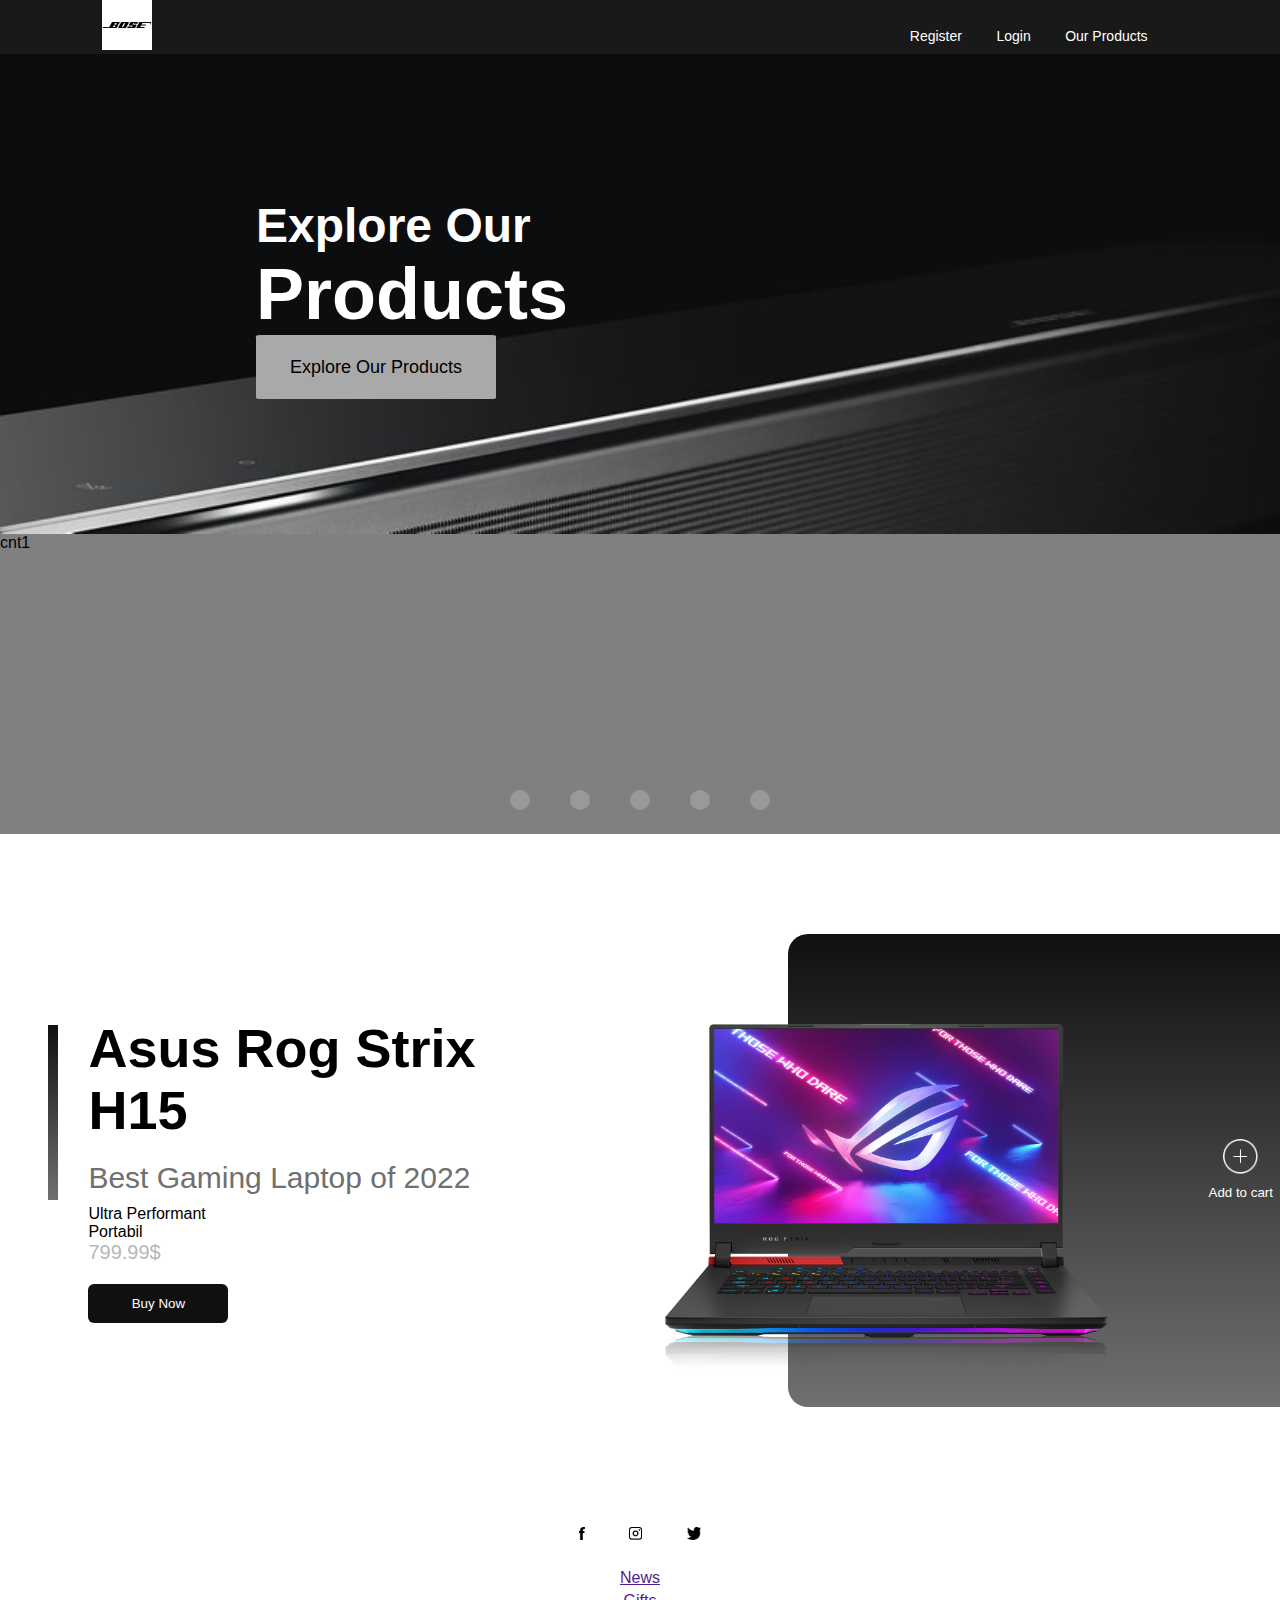
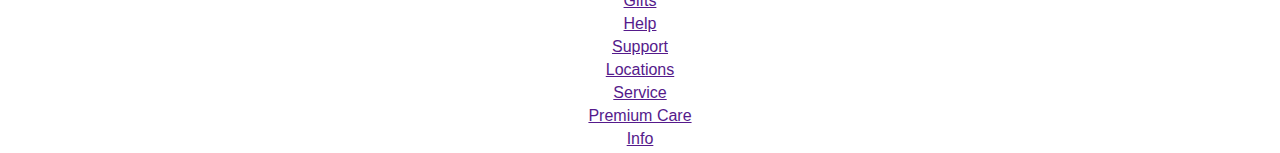
<file: homepage.html>
<!DOCTYPE html>
<html lang="en">
<head>
    <meta charset="UTF-8">
    <meta http-equiv="X-UA-Compatible" content="IE=edge">
    <meta name="viewport" content="width=device-width, initial-scale=1.0">
    <title>Document</title>
    <link rel="stylesheet" href="homepage.css">
</head>
<body>
    <div class="container">
        <div class="navbar">
            <a href="homepage.html"><img src="poze/Bose_Logo.png" class="logo"></a>
            <nav>
                <ul id="menulist">
                    <li><a href="login.html">Register</a></li>
                    <li><a href="login1.html">Login</a></li>
                    <li><a href="shop.html">Our Products</a></li>
                </ul>
            </nav>
            <img src="poze/menu.png" class="menu-button" onclick="togglememenu()">
        </div>
    </div>
    <div id="img">
        <div class="scris">
            <h2>Explore Our</h2>
            <h1>Products</h1>
            <a href="shop.html"><button>Explore Our Products<img src="poze/arrow.png" alt="sageata"></button></a>
        </div>
    </div>
    <div class="carousel_products">
        <div class="carousel-item carousel-item-selected">
            cnt1

        </div>
        <div class="carousel-item" id="1">
            cnt2
            
        </div>
        <div class="carousel-item" id="2">
            cnt3
        </div>
        <div class="carousel-item" id="3">
            cnt4
        </div>
        <div class="carousel-item" id="4">
            cnt5
        </div>



    </div>
    <div class="row">
        <div class="col-1">
            <h2>Asus Rog Strix <br> H15</h2>
            <h3>Best Gaming Laptop of 2022</h3>
            <p>Ultra Performant <br> Portabil</p>
            <h4>799.99$</h4>
            <button type="button">Buy Now <img src="poze/arrow.png" alt="sageata"></button>
        </div>
        <div class="col-2">
            <img src="poze/poza-asusrog.png" class="poza-asus-laptop">
            <div class="color-box"></div>
            <div class="add-btn">
                <img src="poze/add.png" class="plus-button">
                <p><small>Add to cart</small></p>
            </div>
        </div>
    </div>

    <div class="social-links">
        <img src="poze/fb.png" alt="">
        <img src="poze/ig.png" alt="">
        <img src="poze/tw.png" alt="">
    </div>
    <div class="footerLinks">
        <ul>
            <li><a href="">News</a></li>
            <li><a href="">Gifts</a></li>
            <li><a href="">Help</a></li>
            <li><a href="">Support</a></li>
            <li><a href="">Locations</a></li>
            <li><a href="">Service</a></li>
            <li><a href="">Premium Care</a></li>
            <li><a href="">Info</a></li>
        </ul>
    </div>
    
    <script src="src/hamburger.js" defer></script>
    <script src="src/carousel.js" defer></script>
    
</body>
</html>
</file>
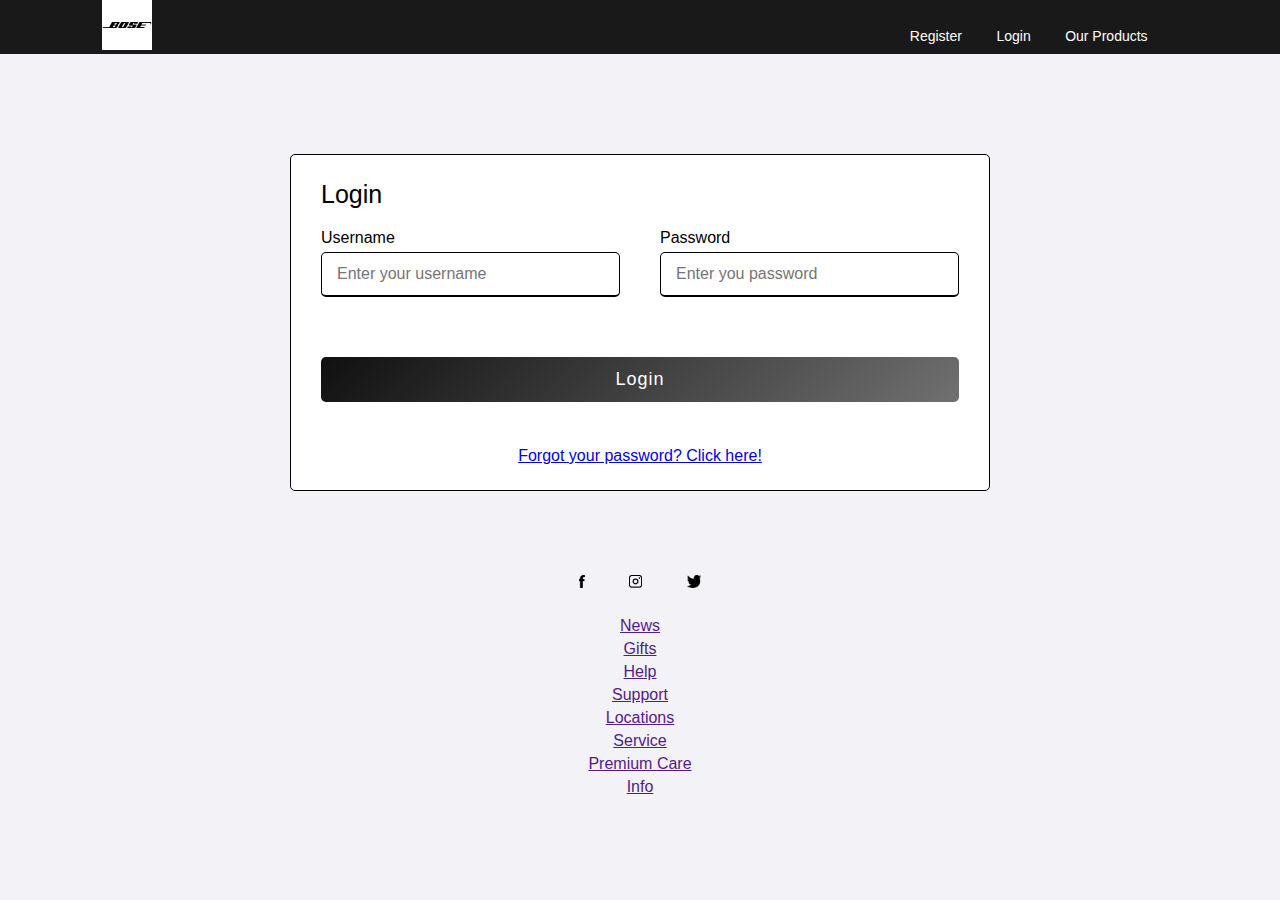
<file: login1.html>
<!DOCTYPE html>
<html lang="en">
<head>
    <meta charset="UTF-8">
    <meta http-equiv="X-UA-Compatible" content="IE=edge">
    <meta name="viewport" content="width=device-width, initial-scale=1.0">
    <title>Document</title>
    <link rel="stylesheet" href="login1.css">
</head>

<body>
    <div class="container">
        <div class="navbar">
            <a href="homepage.html"><img src="poze/Bose_Logo.png" class="logo"></a>
            <nav>
                <ul id="menulist">
                    <li><a href="login.html">Register</a></li>
                    <li><a href="login1.html">Login</a></li>
                    <li><a href="shop.html">Our Products</a></li>
                </ul>
            </nav>
            <img src="poze/menu.png" class="menu-button" onclick="togglememenu()">
        </div>
    </div>
    
    <div class="containerForm">
        <div class="titleForm">Login</div>
        <form action="#">
            <div class="user-details">
               
                <div class="input-box">
                    <span class="details">Username</span>
                    <input type="text" placeholder="Enter your username" required>
                </div>
               
               
                <div class="input-box">
                    <span class="details">Password</span>
                    <input type="text" placeholder="Enter you password" required>
                </div>
                
            </div>
            
            <div class="buttonForm">
                <input type="submit" value="Login">
            </div>
        </form>
        <div class="cont">
            <a href="_blank">Forgot your password? Click here!</a>
        </div>
    </div>
    <div class="social-links">
        <img src="poze/fb.png" alt="">
        <img src="poze/ig.png" alt="">
        <img src="poze/tw.png" alt="">
    </div>
    <div class="footerLinks">
        <ul>
            <li><a href="">News</a></li>
            <li><a href="">Gifts</a></li>
            <li><a href="">Help</a></li>
            <li><a href="">Support</a></li>
            <li><a href="">Locations</a></li>
            <li><a href="">Service</a></li>
            <li><a href="">Premium Care</a></li>
            <li><a href="">Info</a></li>
        </ul>
    </div>
    <script src="src/hamburger.js" defer></script></body>
</html>
</file>
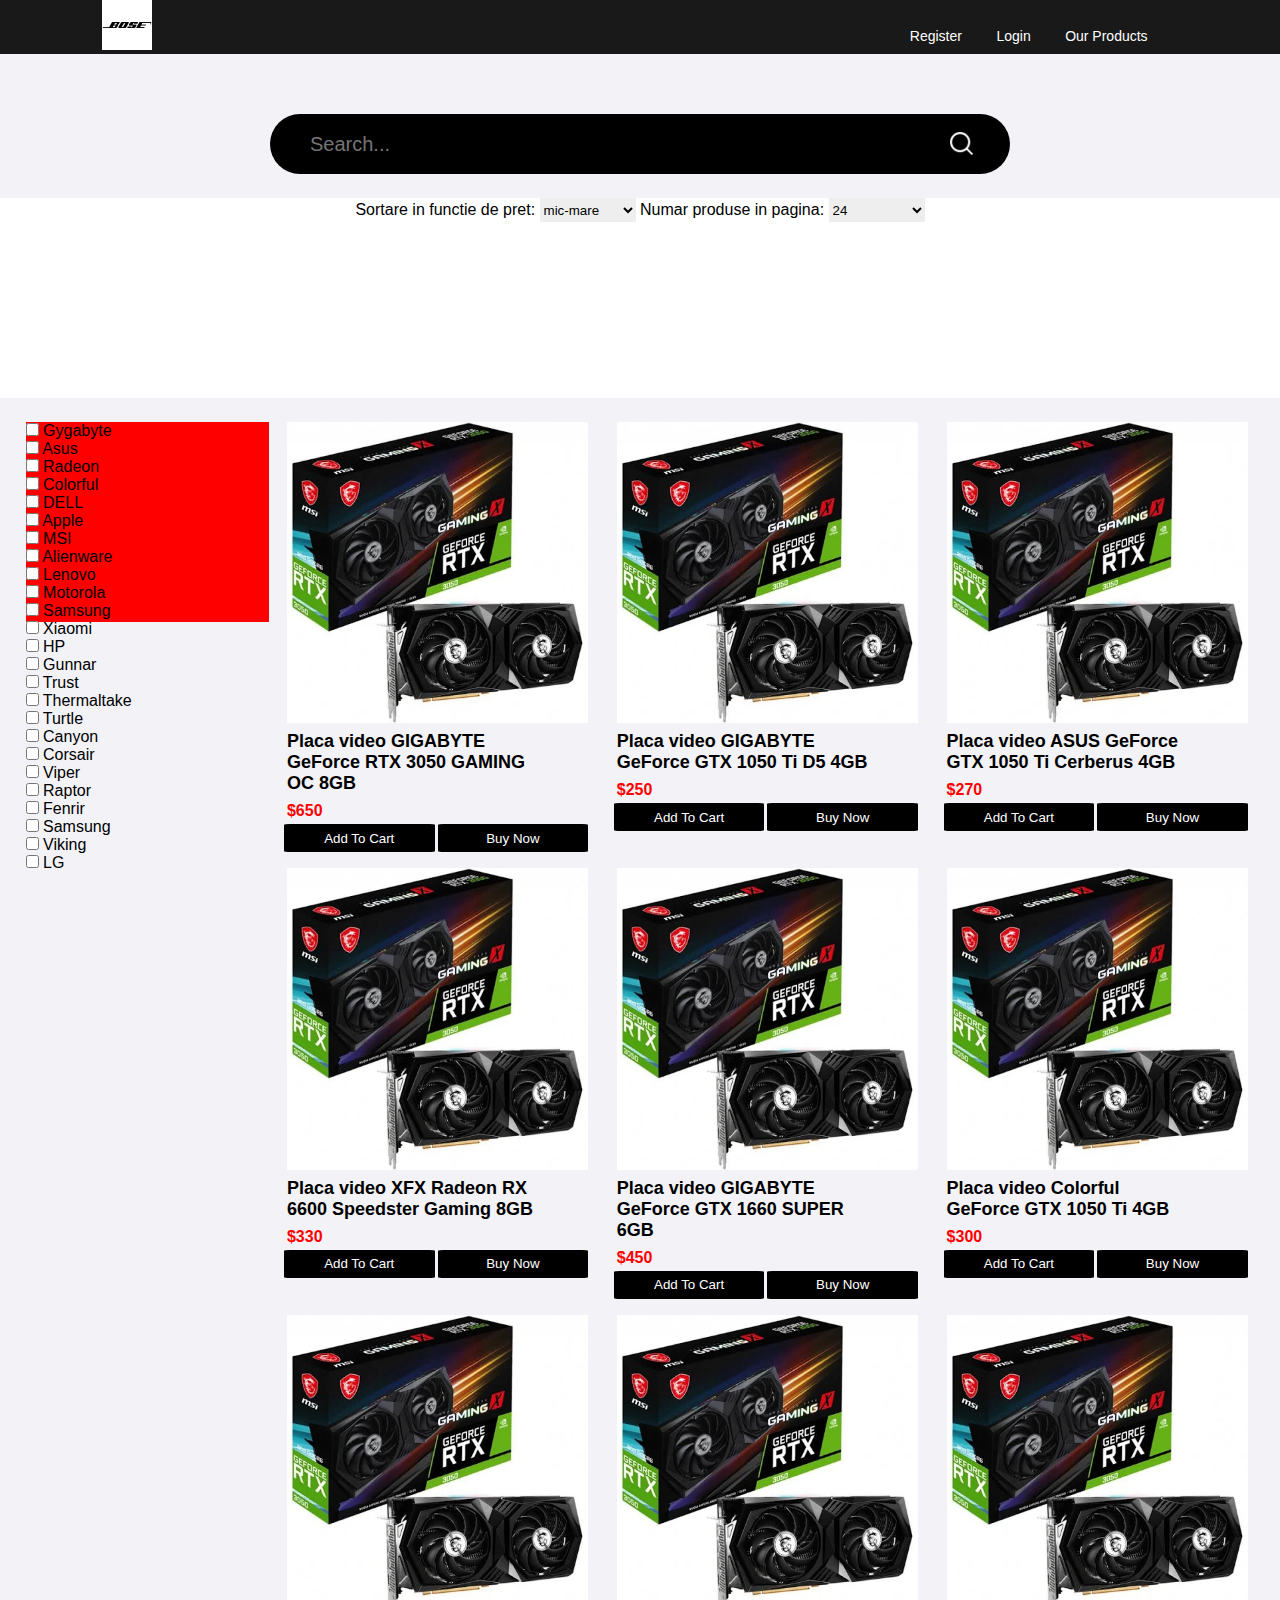
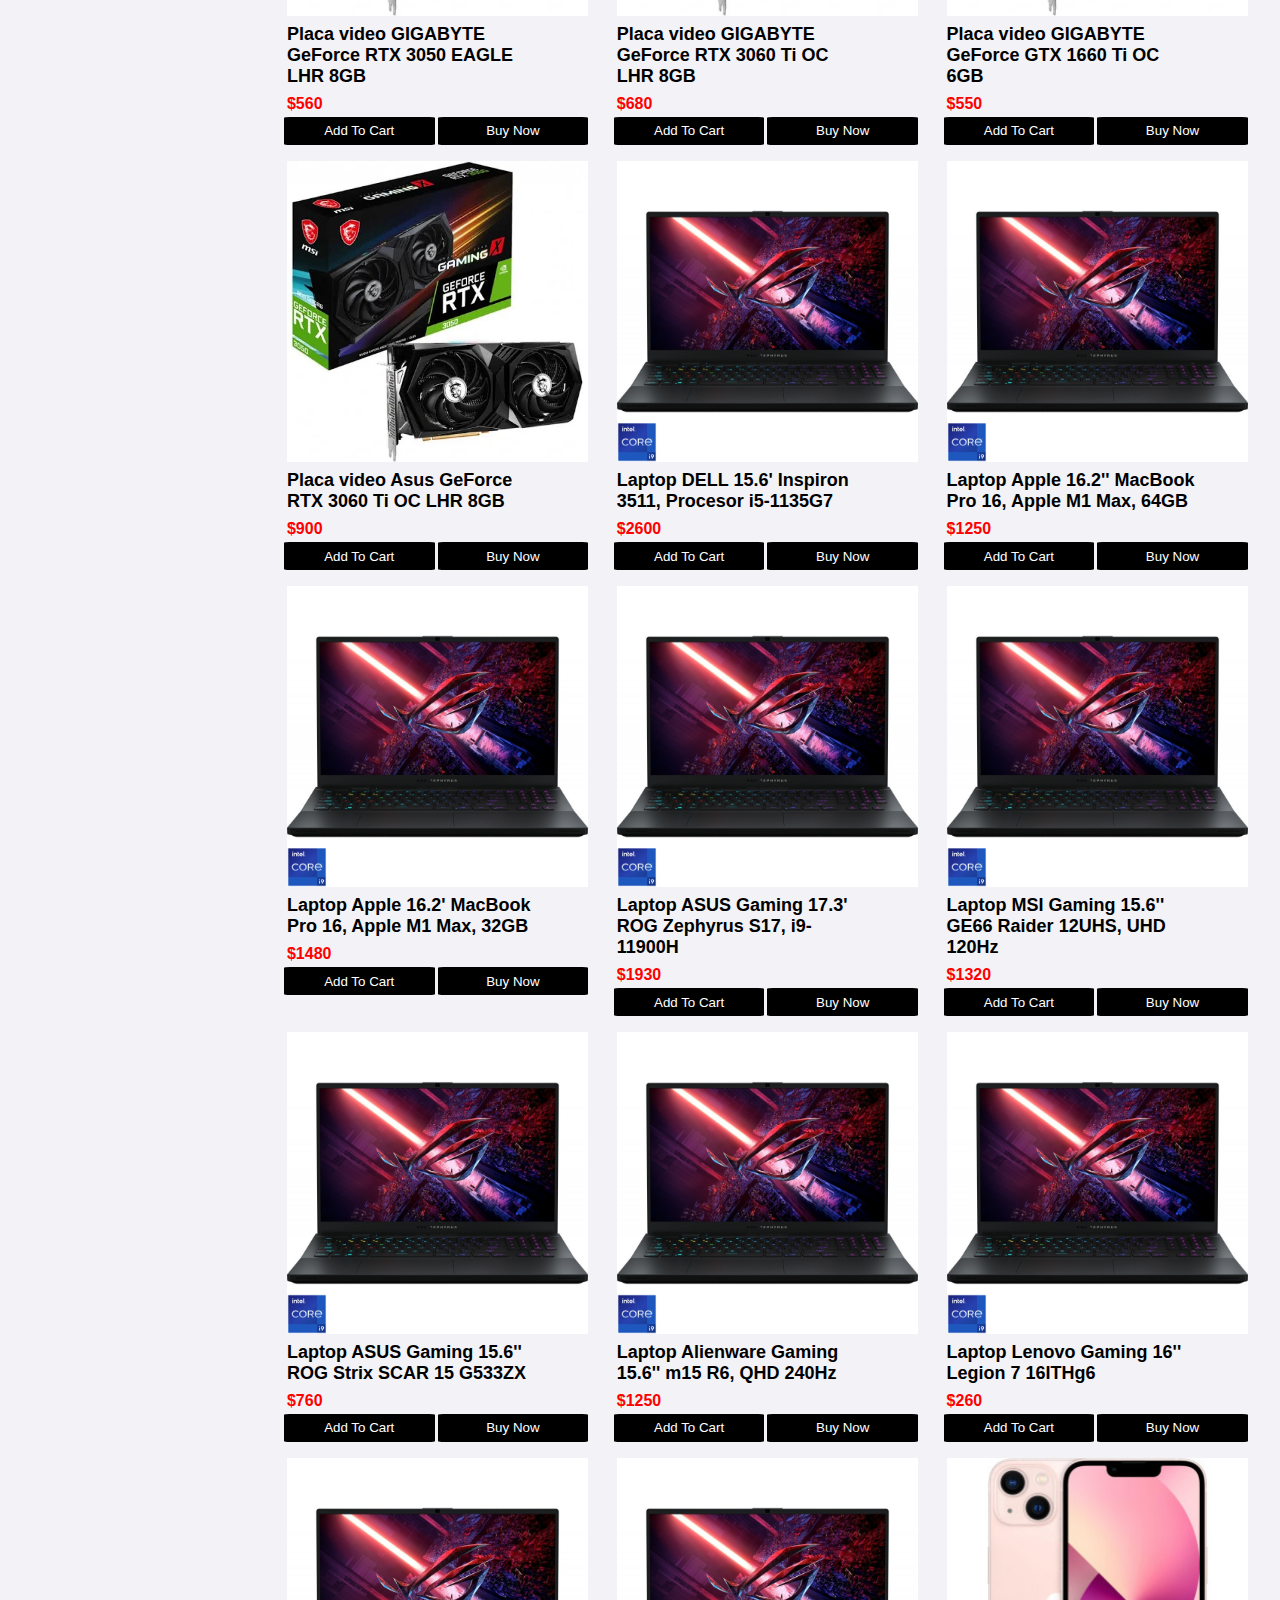
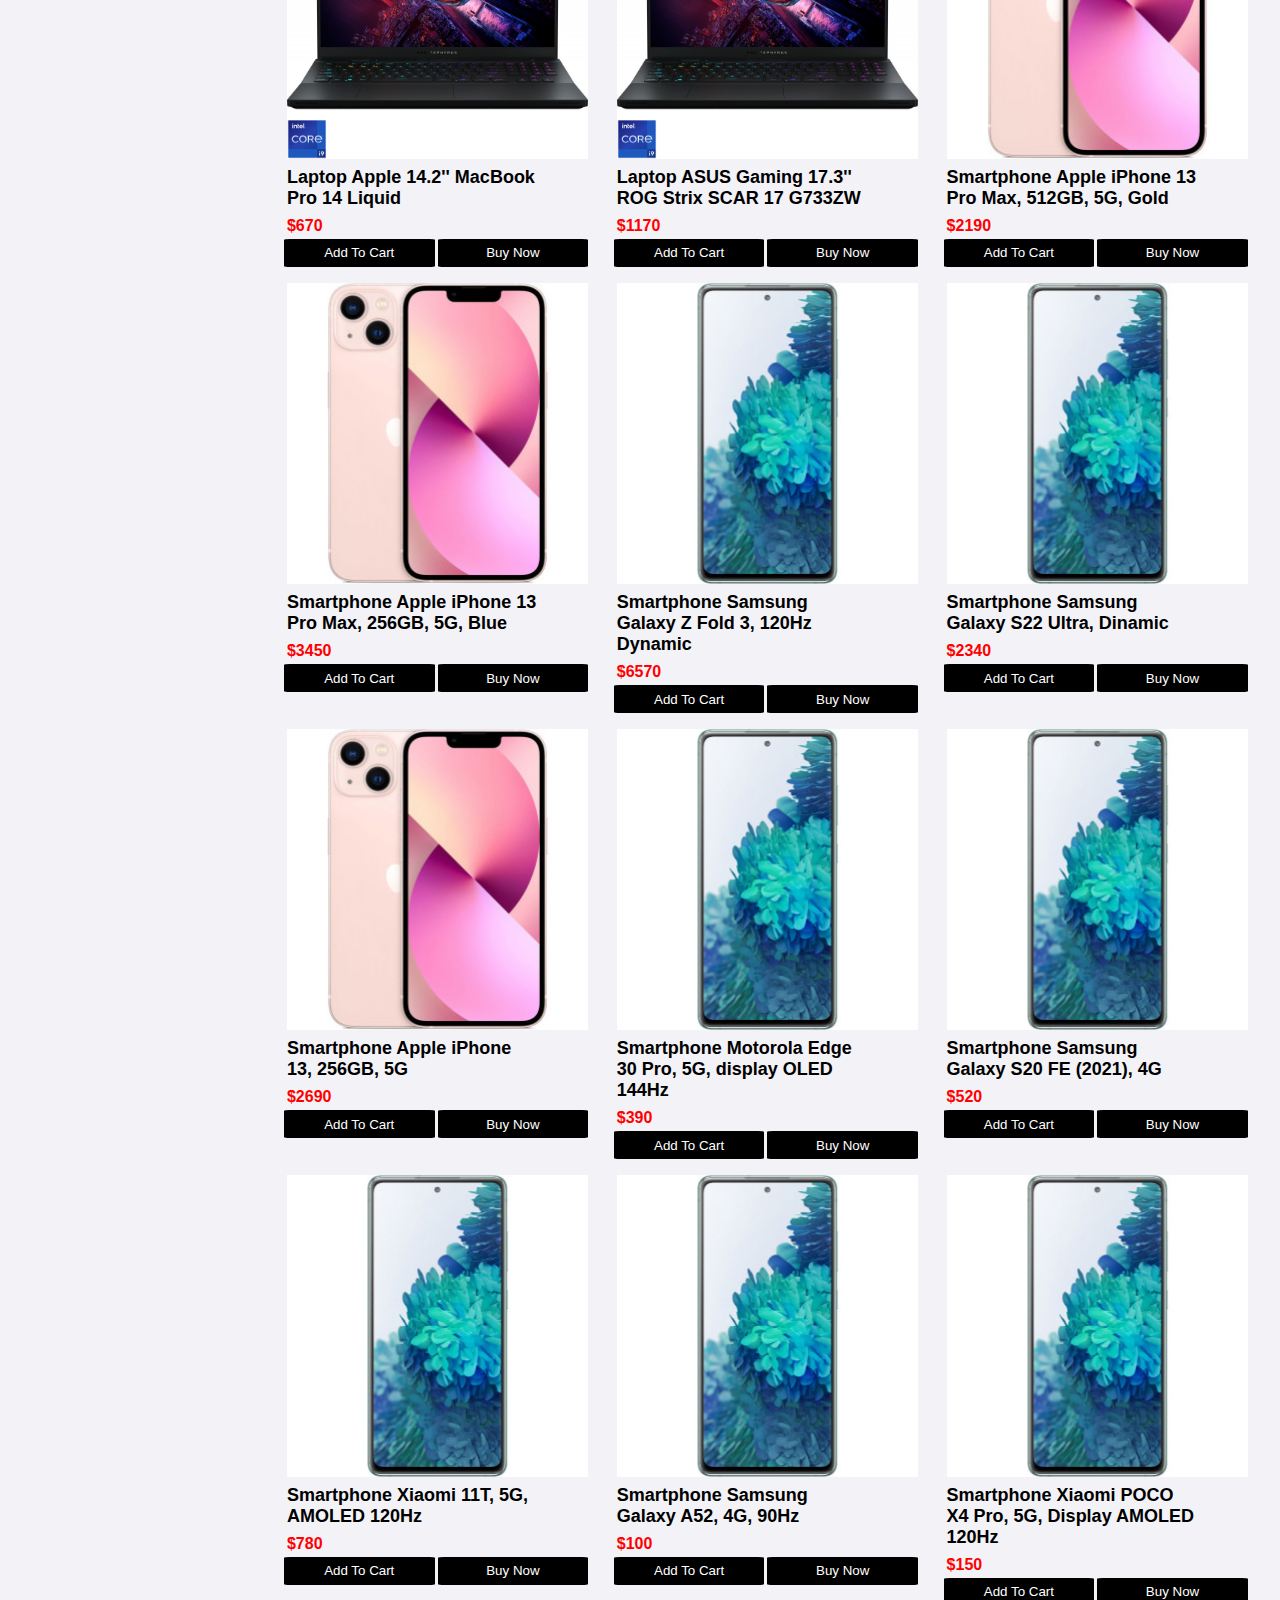
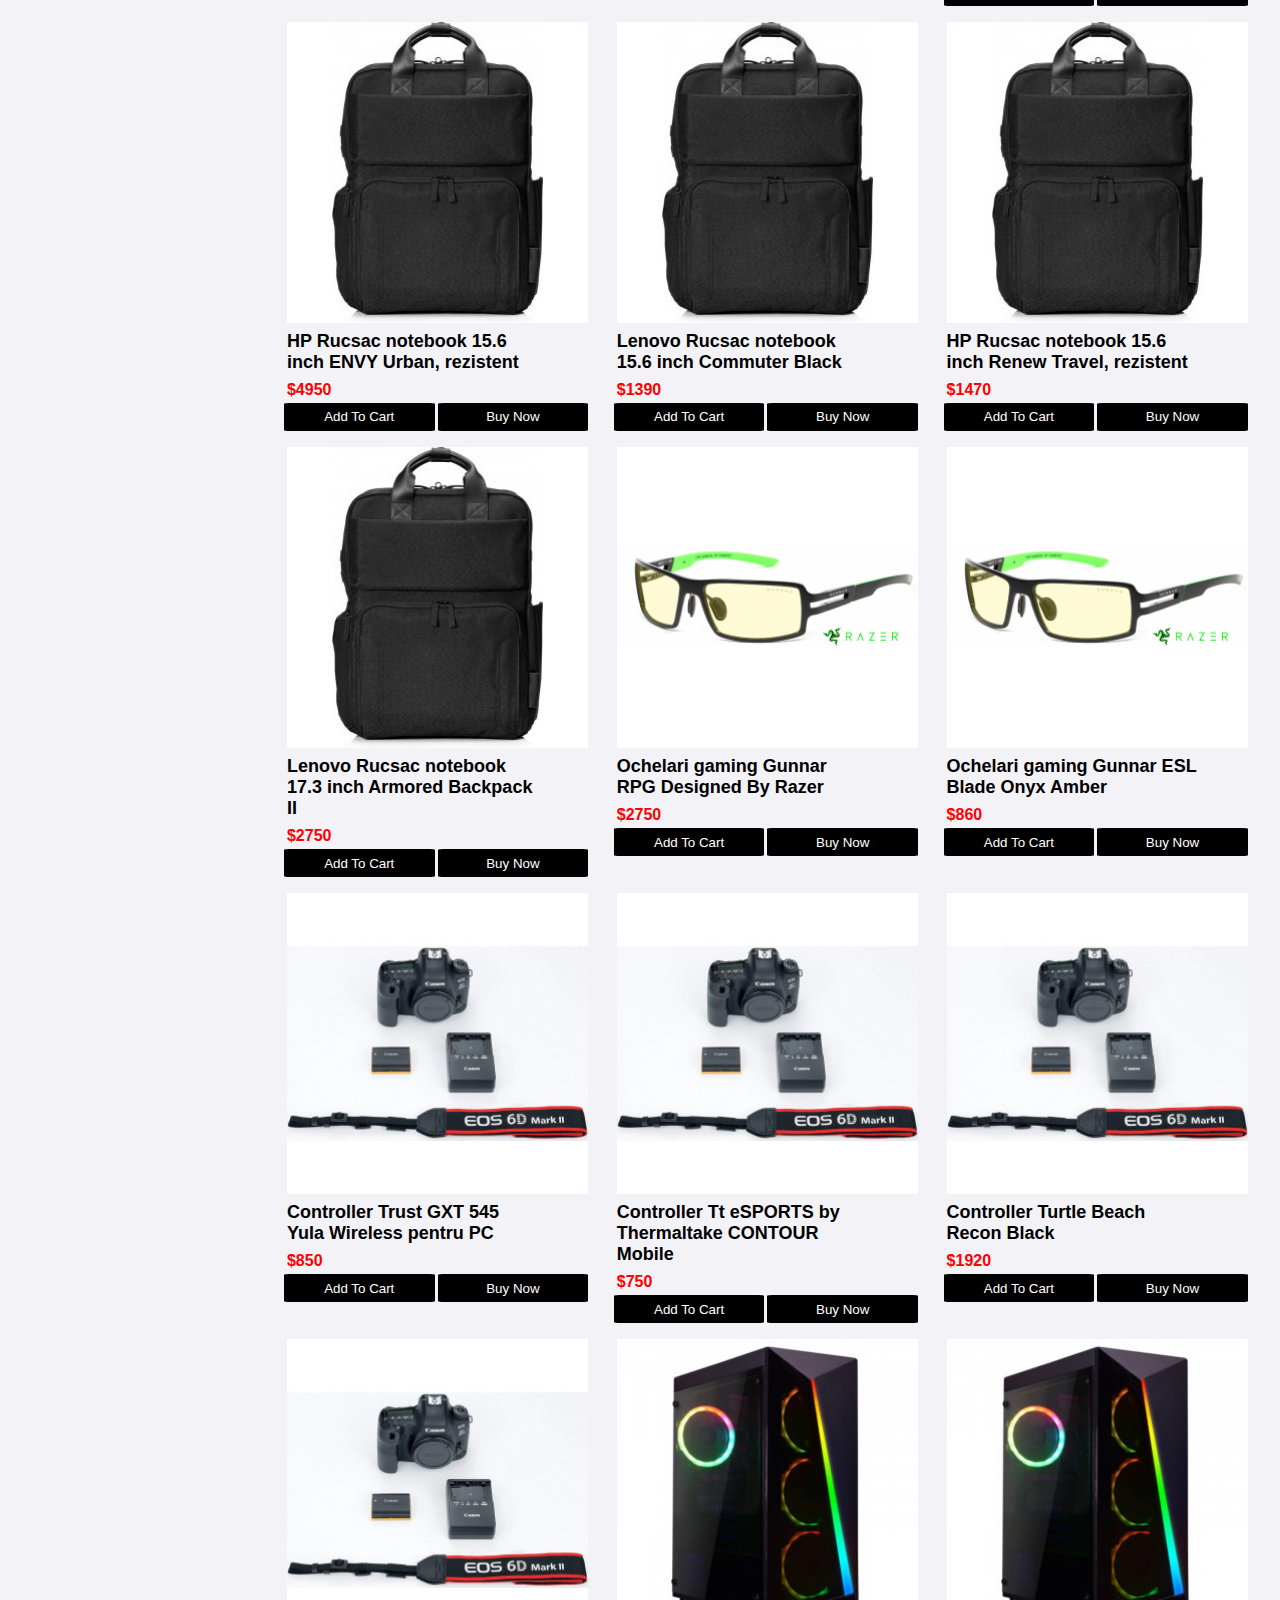
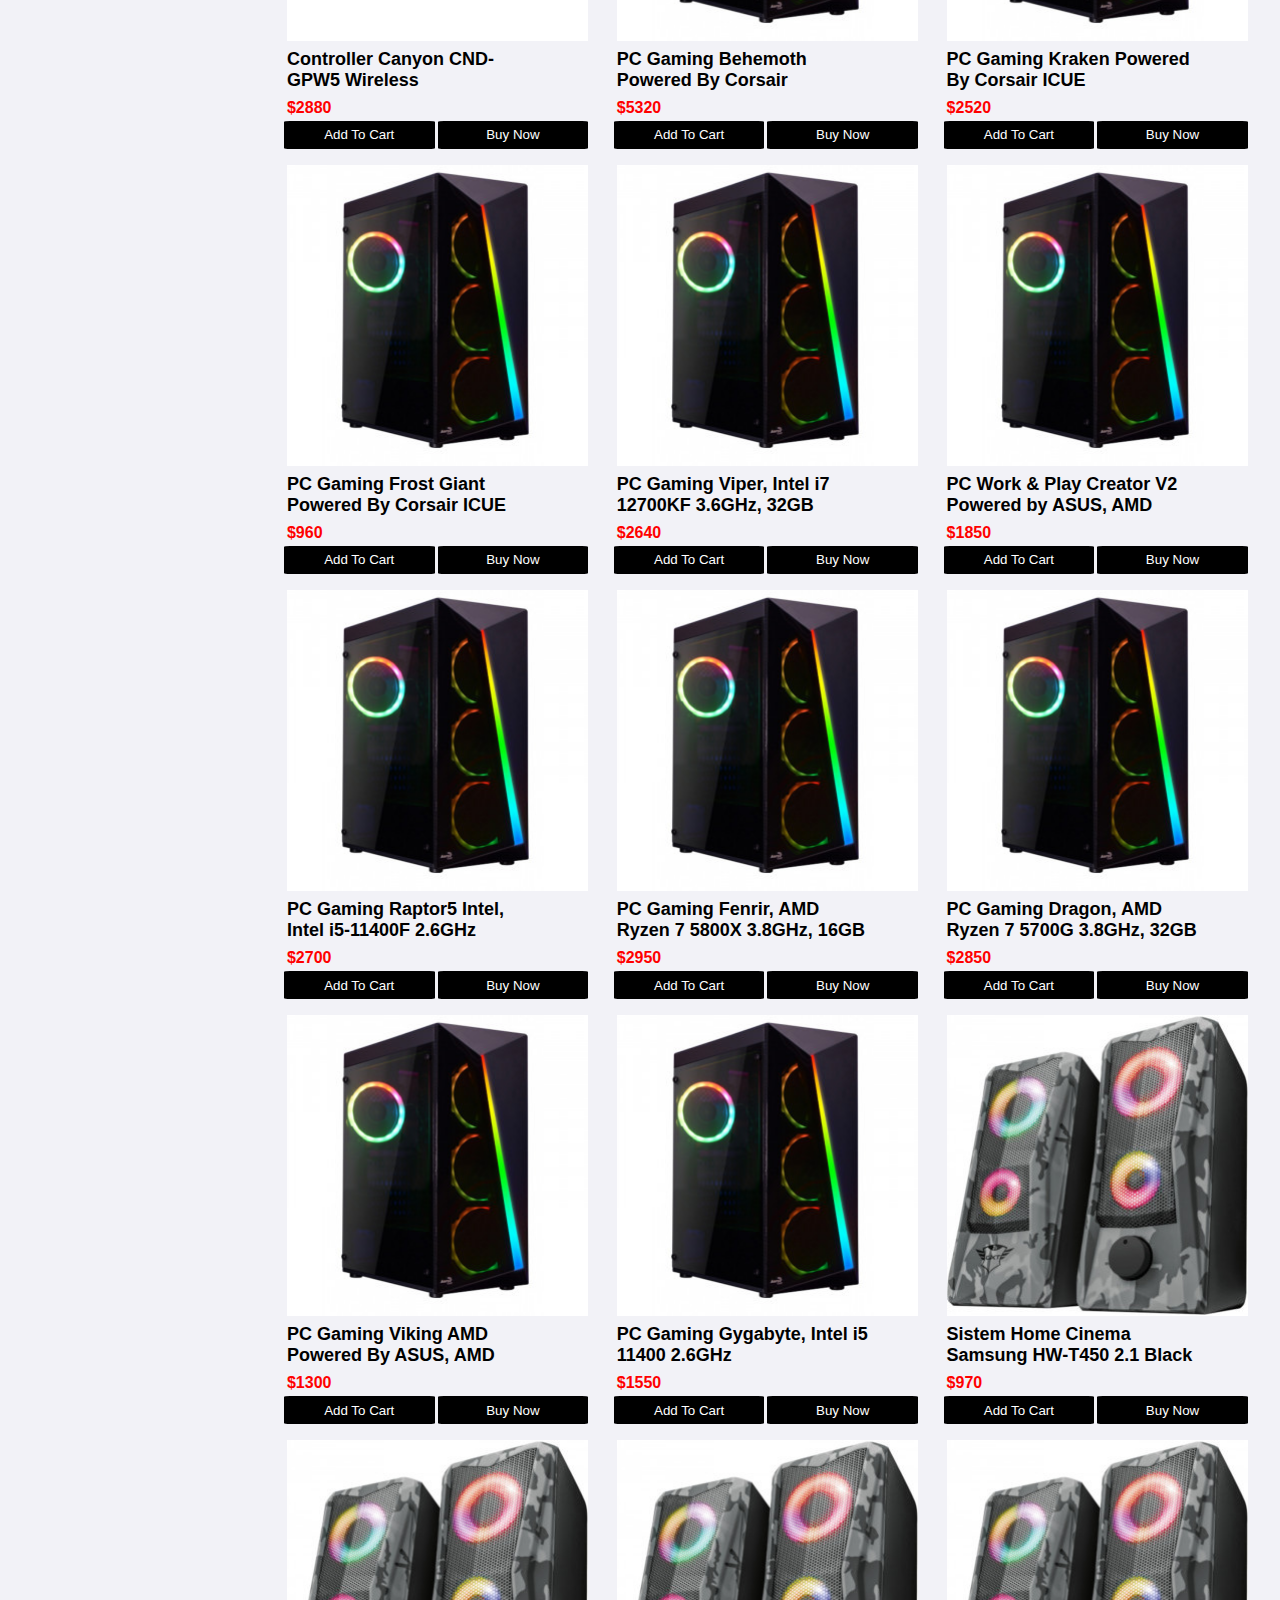
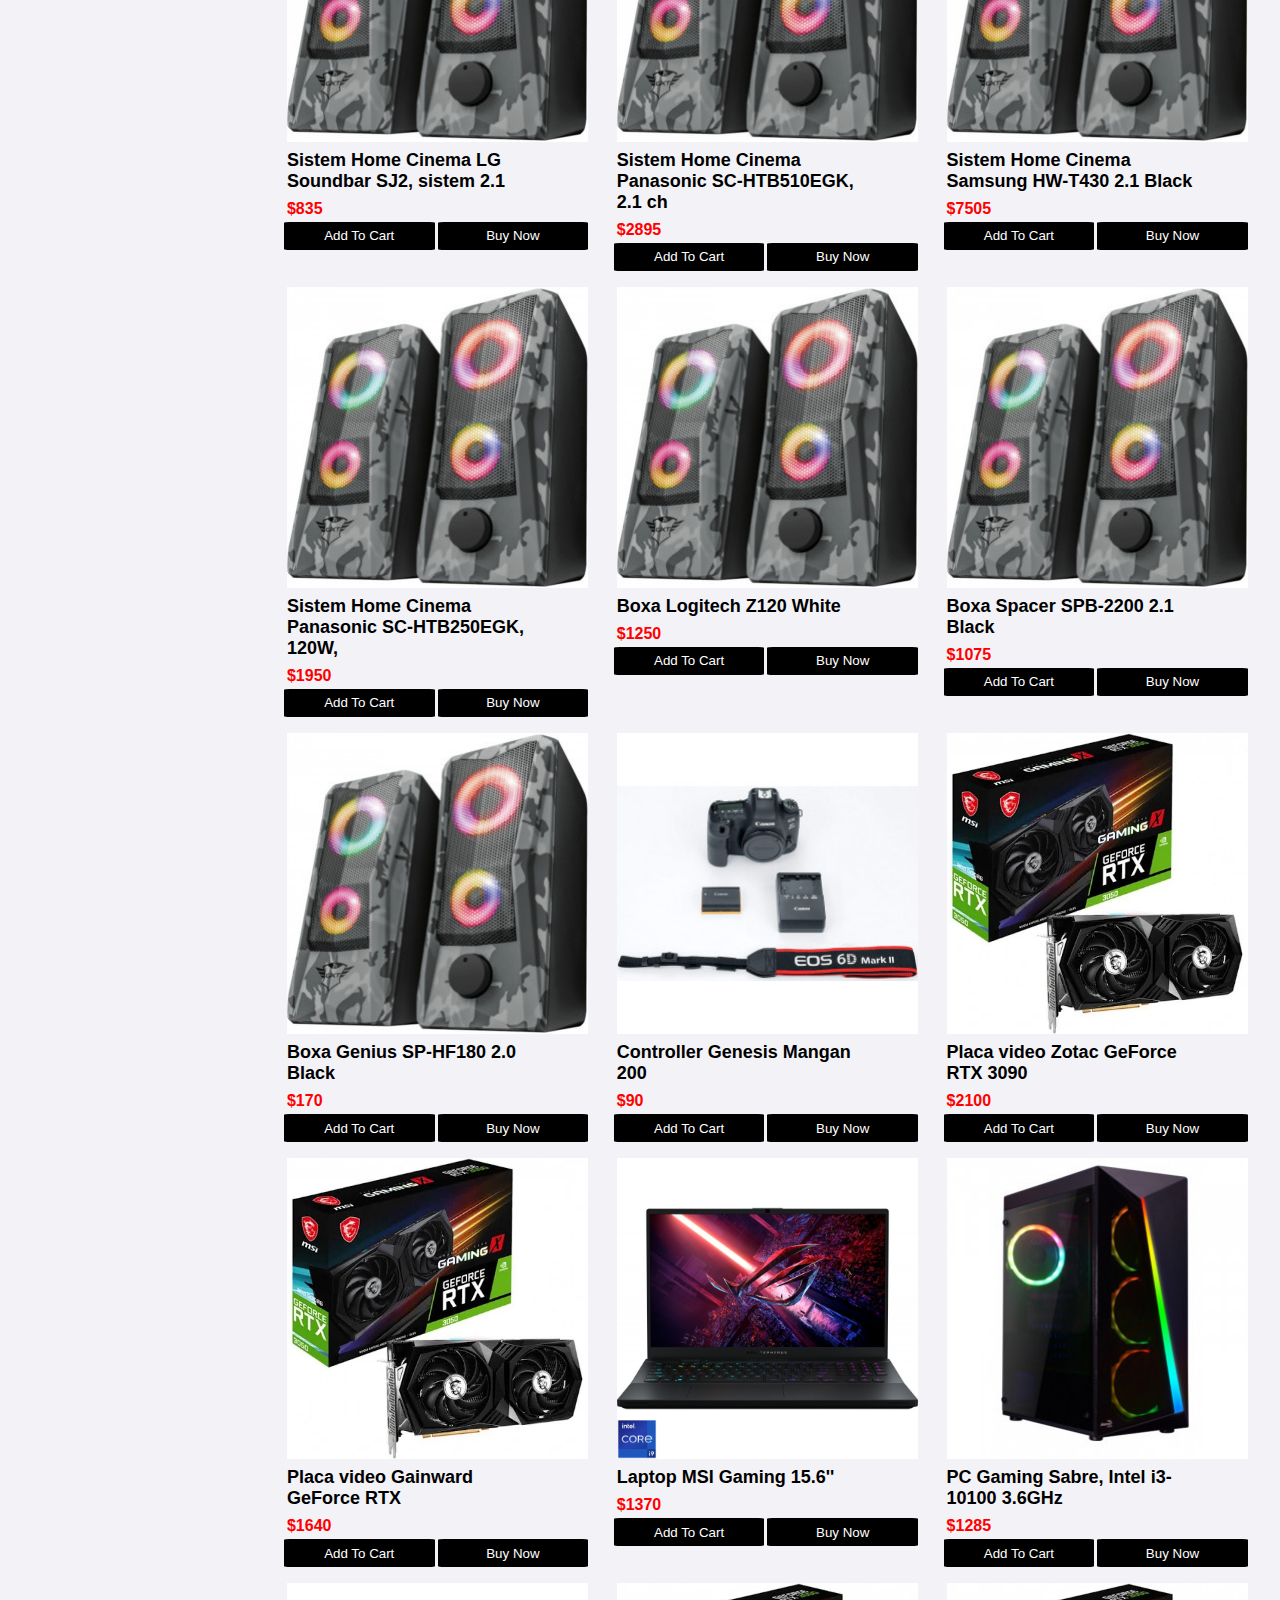
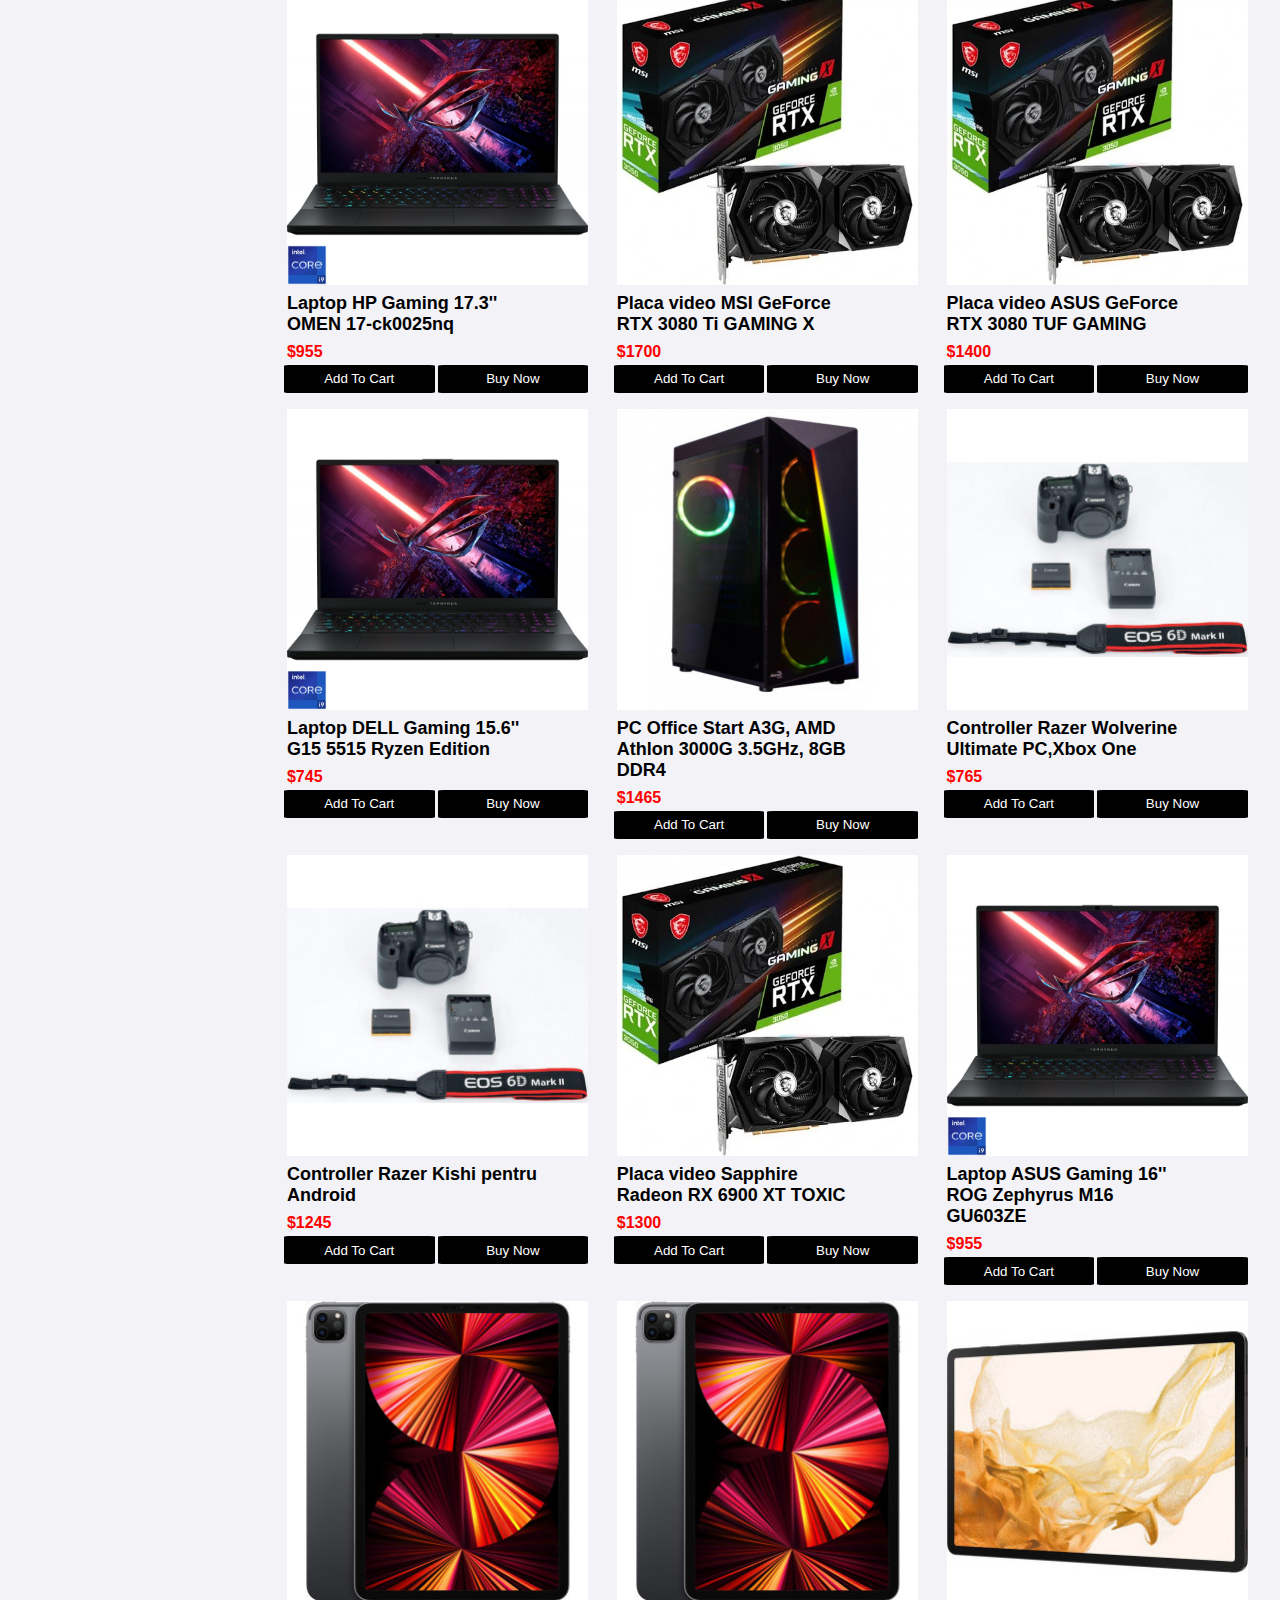
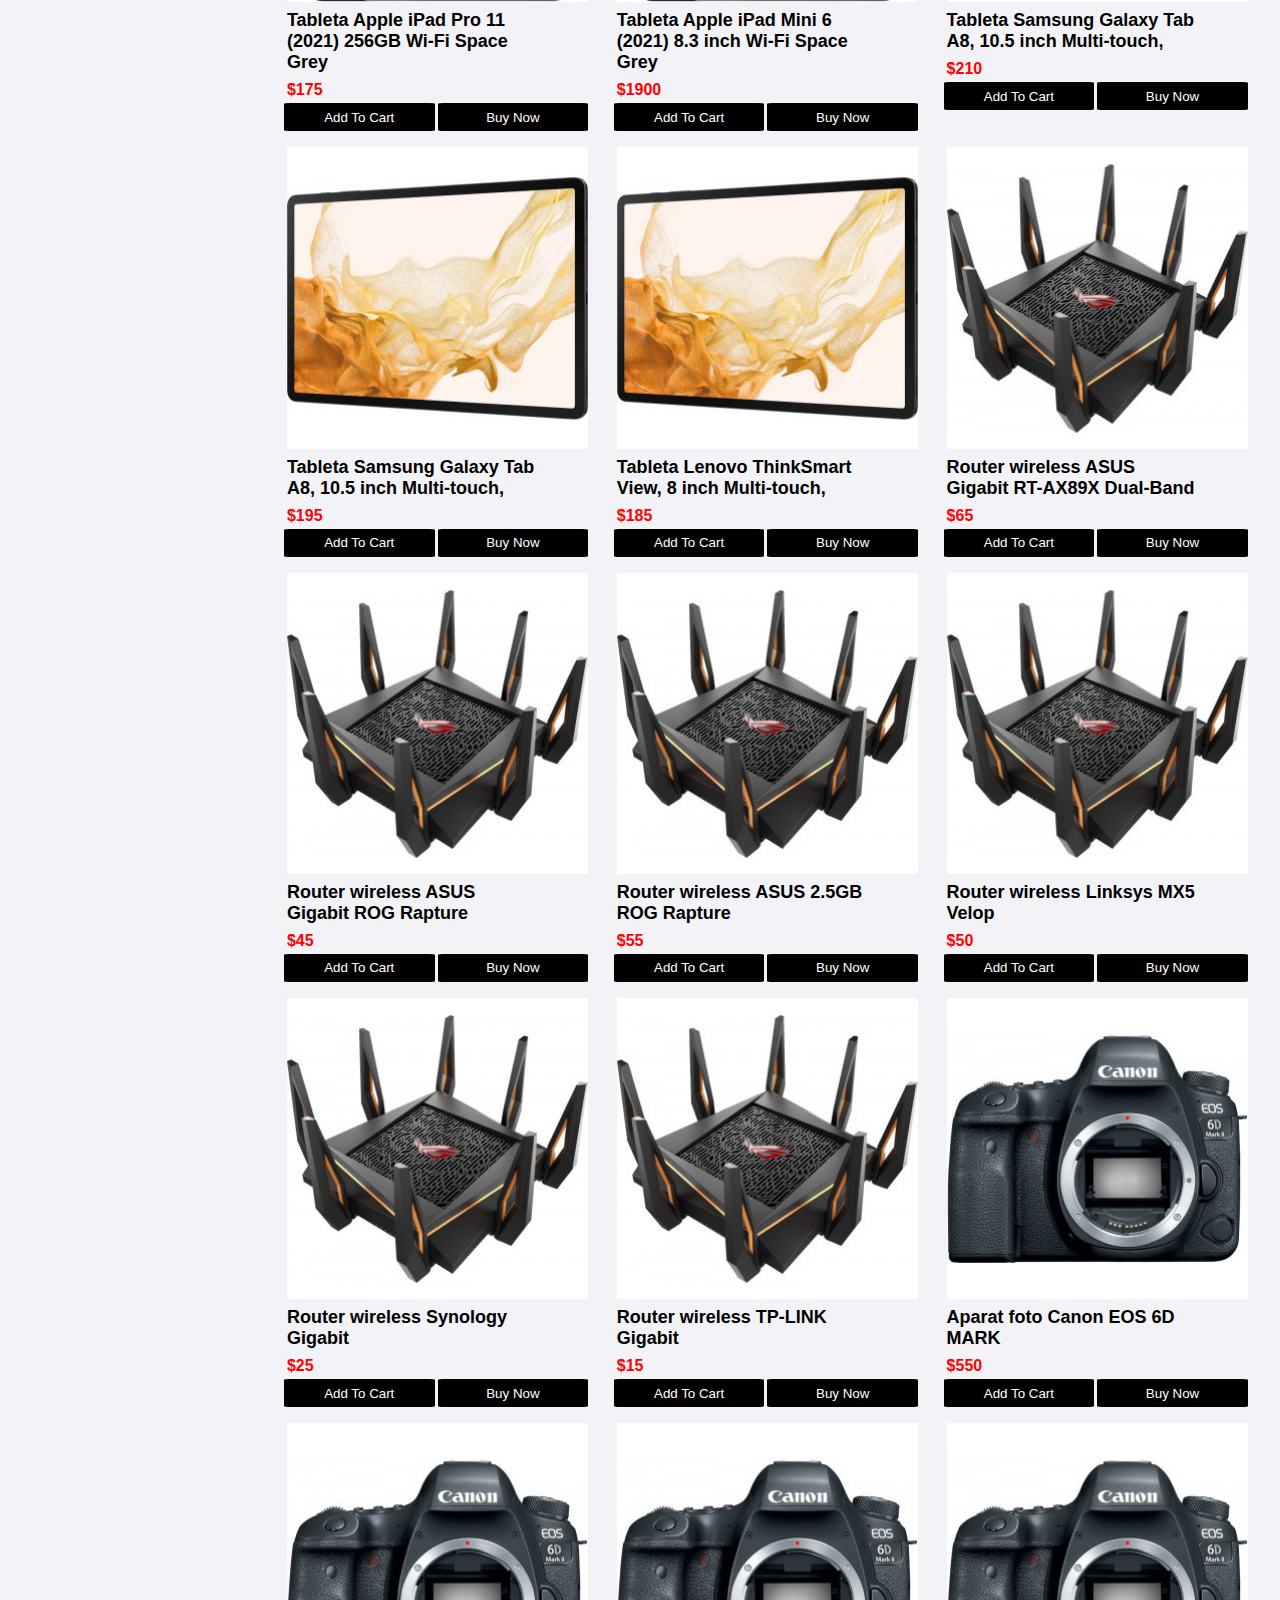
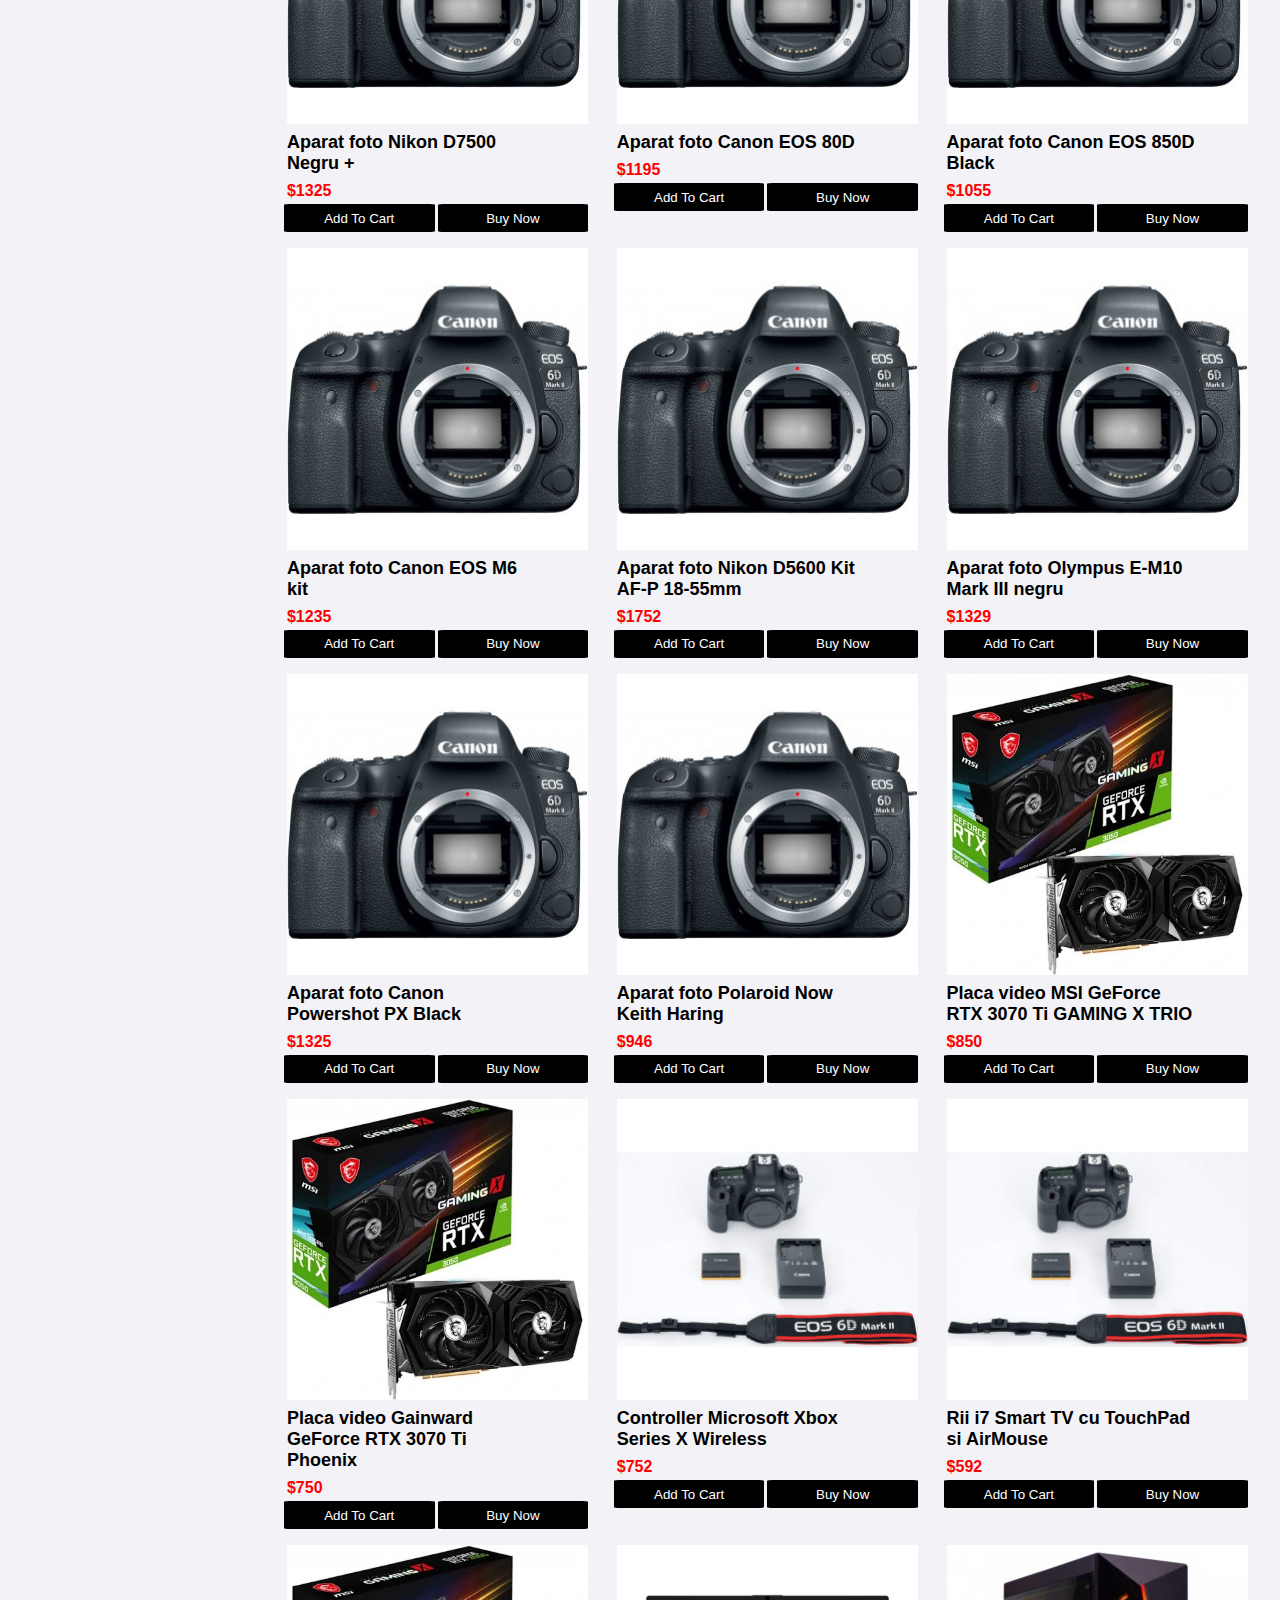
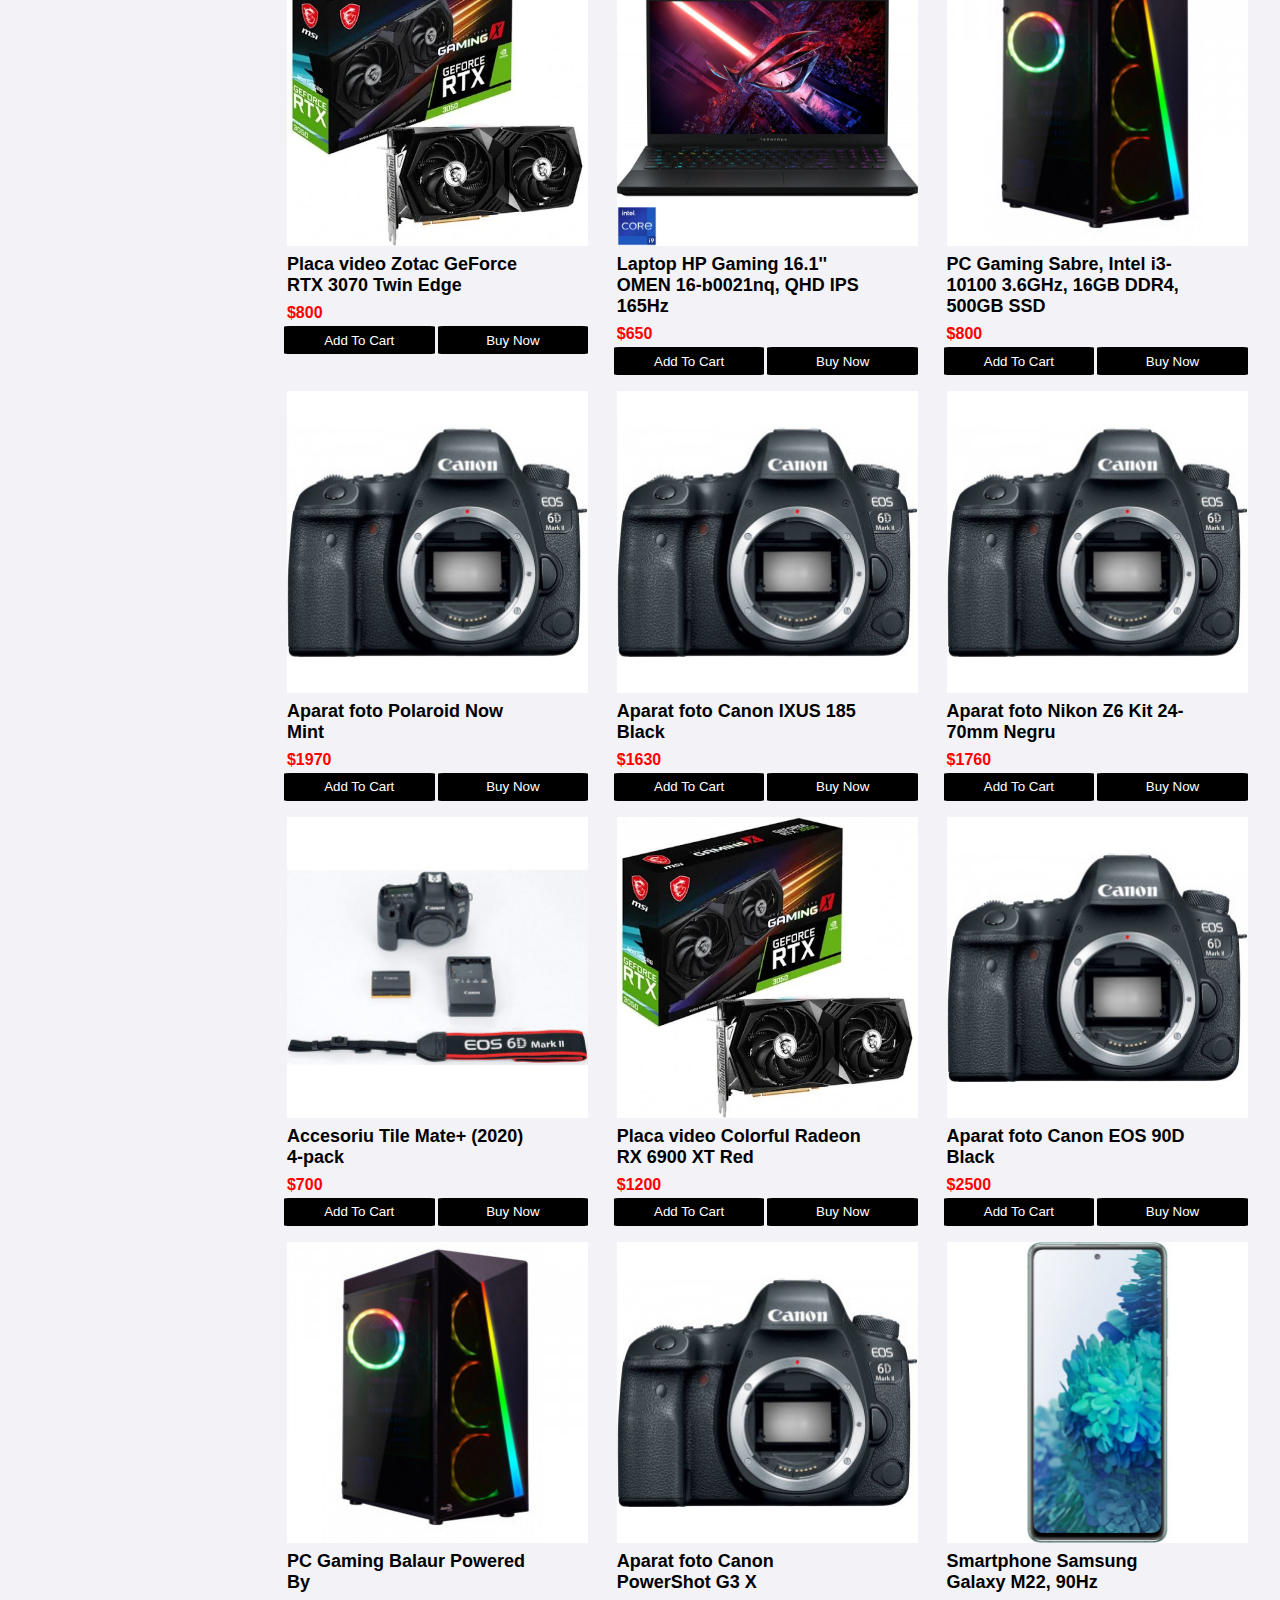
<file: shop.html>
<!DOCTYPE html>
<html lang="en">
<head>
    <meta charset="UTF-8">
    <meta http-equiv="X-UA-Compatible" content="IE=edge">
    <meta name="viewport" content="width=device-width, initial-scale=1.0">
    <title>Document</title>
    <link rel="stylesheet" href="shop.css">
    <script src="src/hamburger.js" defer></script>   
    <script src="src/products.js" defer></script>
    <script src="src/filterSearchSorting.js" defer></script>
        
</head>
<body>
    <div class="container">
        <div class="navbar">
            <a href="homepage.html"><img src="poze/Bose_Logo.png" class="logo"></a>
            <nav>
                <ul id="menulist">
                    <li><a href="login.html">Register</a></li>
                    <li><a href="login1.html">Login</a></li>
                    <li><a href="shop.html">Our Products</a></li>
                </ul>
            </nav>
            <img src="poze/menu-icon-white-2.png" class="menu-button" onclick="togglememenu()">
        </div>
    </div>
    <div class="searchBarContainer">
        <form action="#" class="searchbar">
            <input type="text" class="" placeholder="Search..." name="q">
            <button type="submit"><img src="poze/search.png"></button>
         </form>
    </div>
    <div class="sorting">
        <span>Sortare in functie de pret:</span>
        <select name="sort1" id="sorting1">
            
            <option value="asc">mic-mare</option>
            <option value="desc">mare-mic</option>
        </select>
        <span>Numar produse in pagina:</span>
        <select name="sort2" id="sorting3">
            <option value="">24</option>
            <option value="asc">48</option>
            <option value="desc">All</option>
        </select>
    </div>
    <div class="products">
        <aside>
            <div class="filter-container" id="filters">
                <!-- <div class="">
                    <input type="checkbox">
                    <span>Laptops</span>
                </div> -->


            </div>
        </aside>
        <main>
            <div class="products-container" id="products">
                <!-- <div class="product">
                    <div class="image-container">
                        <img src="poze/Boxe3.png" alt="">
                    </div>
                    <div class="titleh2">
                        <h2>Laptop ASUS Gaming 17.3' ROG Zephyrus S17, i9-11900H , 32GB </h2>
                    </div>
                    <div class="price">
                        <p>3200$</p>
                    </div>
                    <div class="buttons">
                        <button>Add To Cart</button>
                        <button>Buy Now</button>
                    </div>
                </div> -->

        </main>
    </div>
       

        <div class="social-links">
            <img src="poze/fb.png" alt="">
            <img src="poze/ig.png" alt="">
            <img src="poze/tw.png" alt="">
        </div>
    
    <div class="footerLinks">
        <ul>
            <li><a href="">News</a></li>
            <li><a href="">Gifts</a></li>
            <li><a href="">Help</a></li>
            <li><a href="">Support</a></li>
            <li><a href="">Locations</a></li>
            <li><a href="">Service</a></li>
            <li><a href="">Premium Care</a></li>
            <li><a href="">Info</a></li>
        </ul>
    </div>
    
    
</body>
</html>
</file>
<file: homepage.css>
* {
  margin: 0;
  padding: 0;
  font-family: sans-serif;
}

.container {
  width: 100%;
  background-color: #191919;
  padding-left: 8%;
  padding-right: 8%;
  -webkit-box-sizing: border-box;
          box-sizing: border-box;
  overflow: hidden;
}

.navbar {
  width: 100%;
  display: -webkit-box;
  display: -ms-flexbox;
  display: flex;
  -webkit-box-align: center;
      -ms-flex-align: center;
          align-items: center;
}

.logo {
  width: 50px;
  cursor: poiner;
  margin: 0;
  background-color: white;
}

.menu-button {
  width: 25px;
  cursor: pointer;
  display: none;
}

nav {
  -webkit-box-flex: 1;
      -ms-flex: 1;
          flex: 1;
  text-align: right;
}

nav ul {
  list-style: none;
}

nav ul li {
  display: inline-block;
  margin-right: 30px;
}

nav ul li a {
  text-decoration: none;
  color: black;
  font-size: 14px;
  color: white;
}

nav ul li a:hover {
  color: #F1D9B2;
}

@media only screen and (max-width: 700px) {
  nav ul {
    width: 100%;
    background: #262626;
    position: absolute;
    top: 75px;
    right: 0;
    z-index: 2;
  }
  nav ul li {
    display: block;
    margin-top: 10px;
    margin-bottom: 10px;
  }
  nav ul li a {
    color: #fff;
  }
  .menu-button {
    display: block;
  }
  #menulist {
    overflow: hidden;
    -webkit-transition: 0.5s;
    transition: 0.5s;
  }
}

.social-links {
  text-align: center;
}

.social-links img {
  height: 13px;
  margin: 20px;
  cursor: pointer;
}

.footerLinks {
  text-align: center;
  list-style: none;
  text-decoration: none;
}

.footerLinks ul li {
  margin: 5px;
}

#img {
  width: 100%;
  height: 480px;
  background-image: url("poze/pozaSubNav.jpeg");
  background-repeat: no-repeat;
  background-size: cover;
  position: relative;
}

#img .scris {
  position: absolute;
  text-align: left;
  margin-left: 20%;
  margin-right: 50%;
  top: 30%;
}

#img .scris h2 {
  color: white;
  font-size: 48px;
}

#img .scris h1 {
  color: white;
  font-size: 72px;
}

#img .scris a button {
  height: 64px;
  width: 240px;
  font-size: 18px;
  background-color: darkgrey;
  border: 0px;
  border-radius: 2%;
  text-align: center;
  -webkit-transition: width 0.5s;
  transition: width 0.5s;
}

#img .scris a button:hover img {
  display: block;
}

#img .scris a button img {
  display: none;
}

#img .scris a button:hover {
  width: 280px;
  display: -webkit-box;
  display: -ms-flexbox;
  display: flex;
  -webkit-box-align: center;
      -ms-flex-align: center;
          align-items: center;
  -webkit-box-pack: justify;
      -ms-flex-pack: justify;
          justify-content: space-between;
}

.row {
  display: -webkit-box;
  display: -ms-flexbox;
  display: flex;
  -webkit-box-pack: justify;
      -ms-flex-pack: justify;
          justify-content: space-between;
  -webkit-box-align: center;
      -ms-flex-align: center;
          align-items: center;
  margin: 100px 0;
  padding-left: 3%;
}

.row .col-1 {
  -ms-flex-preferred-size: 40%;
      flex-basis: 40%;
  position: relative;
  margin-left: 50px;
}

.row .col-1 h2 {
  font-size: 54px;
}

.row .col-1 h3 {
  font-size: 30px;
  color: #707070;
  font-weight: 100;
  margin: 20px 0 10px;
}

.row .col-1 h4 {
  font-size: 20px;
  color: #b7b7b7;
  font-weight: 100;
}

.row button {
  width: 140px;
  margin-top: 20px;
  padding: 12px 10px;
  background-color: #101010;
  color: white;
  border-radius: 6px;
  cursor: pointer;
  outline: none;
  border: 0;
  -webkit-transition: width 0.5s;
  transition: width 0.5s;
}

.row button img {
  width: 30px;
  display: none;
}

button:hover img {
  display: block;
}

button:hover {
  width: 160px;
  display: -webkit-box;
  display: -ms-flexbox;
  display: flex;
  -webkit-box-align: center;
      -ms-flex-align: center;
          align-items: center;
  -webkit-box-pack: justify;
      -ms-flex-pack: justify;
          justify-content: space-between;
}

.col-1::after {
  content: '';
  width: 10px;
  height: 57%;
  background: -webkit-gradient(linear, left top, left bottom, from(#101010), to(#707070));
  background: linear-gradient(#101010, #707070);
  position: absolute;
  left: -40px;
  top: 8px;
}

.col-2 {
  position: relative;
  -ms-flex-preferred-size: 60%;
      flex-basis: 60%;
  display: -webkit-box;
  display: -ms-flexbox;
  display: flex;
  -webkit-box-align: center;
      -ms-flex-align: center;
          align-items: center;
}

.col-2 .poza-asus-laptop {
  width: 90%;
}

.col-2 .color-box {
  position: absolute;
  right: 0;
  top: 0;
  background: -webkit-gradient(linear, left top, left bottom, from(#101010), to(#707070));
  background: linear-gradient(#101010, #707070);
  border-radius: 20px 0 0 20px;
  height: 100%;
  width: 80%;
  z-index: -1;
  -webkit-transform: translateX(80px);
          transform: translateX(80px);
}

.add-btn img {
  width: 35px;
  margin-bottom: 5px;
}

.add-btn {
  text-align: center;
  color: #fff;
  cursor: pointer;
}

.carousel_products {
  position: relative;
}

.carousel-item {
  height: 300px;
  background-color: grey;
  display: none;
}

.carousel-buttons {
  width: 100%;
  padding: 20px 0;
  position: absolute;
  bottom: 0;
  left: 0;
  text-align: center;
}

.carousel-button {
  width: 20px;
  height: 20px;
  display: inline-block;
  background-color: rgba(255, 255, 255, 0.2);
  border-radius: 50%;
  margin: 0 20px;
  cursor: pointer;
}

.carousel-button-selected {
  background-color: rgba(255, 255, 255, 0.5);
}

.carousel-item-selected {
  display: block;
}

#item1 {
  height: 300px;
  margin: 0;
  padding: 0;
}

@media only screen and (max-width: 700px) {
  .row {
    -webkit-box-orient: vertical;
    -webkit-box-direction: reverse;
        -ms-flex-direction: column-reverse;
            flex-direction: column-reverse;
    margin: 50px 0;
  }
  .col-2 {
    -ms-flex-preferred-size: 100%;
        flex-basis: 100%;
    margin-bottom: 50px;
  }
  .col-2 .poza-asus-laptop {
    width: 77%;
  }
  .color-box {
    -webkit-transform: translateX(75px);
            transform: translateX(75px);
  }
  .col-1 {
    -ms-flex-preferred-size: 100%;
        flex-basis: 100%;
  }
  .col-1 h2 {
    font-size: 35px;
  }
  .col-1 h3 {
    font-size: 20px;
  }
}
/*# sourceMappingURL=homepage.css.map */
</file>
<file: login1.css>
* {
  margin: 0;
  padding: 0;
  font-family: sans-serif;
  -webkit-box-sizing: border-box;
          box-sizing: border-box;
}

.container {
  width: 100%;
  background-color: #191919;
  padding-left: 8%;
  padding-right: 8%;
  -webkit-box-sizing: border-box;
          box-sizing: border-box;
  overflow: hidden;
}

.navbar {
  width: 100%;
  display: -webkit-box;
  display: -ms-flexbox;
  display: flex;
  -webkit-box-align: center;
      -ms-flex-align: center;
          align-items: center;
}

.logo {
  width: 50px;
  cursor: poiner;
  margin: 0;
  background-color: white;
}

.menu-button {
  width: 25px;
  cursor: pointer;
  display: none;
}

nav {
  -webkit-box-flex: 1;
      -ms-flex: 1;
          flex: 1;
  text-align: right;
}

nav ul {
  list-style: none;
}

nav ul li {
  display: inline-block;
  margin-right: 30px;
}

nav ul li a {
  text-decoration: none;
  color: black;
  font-size: 14px;
  color: white;
}

nav ul li a:hover {
  color: #F1D9B2;
}

@media only screen and (max-width: 700px) {
  nav ul {
    width: 100%;
    background: #262626;
    position: absolute;
    top: 75px;
    right: 0;
    z-index: 2;
  }
  nav ul li {
    display: block;
    margin-top: 10px;
    margin-bottom: 10px;
  }
  nav ul li a {
    color: #fff;
  }
  .menu-button {
    display: block;
  }
  #menulist {
    overflow: hidden;
    -webkit-transition: 0.5s;
    transition: 0.5s;
  }
}

.social-links {
  text-align: center;
}

.social-links img {
  height: 13px;
  margin: 20px;
  cursor: pointer;
}

.footerLinks {
  text-align: center;
  list-style: none;
  text-decoration: none;
}

.footerLinks ul li {
  margin: 5px;
}

.containerForm {
  max-width: 700px;
  width: 100%;
  background-color: white;
  padding: 25px 30px;
  border-radius: 5px;
  margin-top: 100px;
  margin-left: auto;
  margin-right: auto;
  border: 0.5px solid black;
}

.containerForm .titleForm {
  font-size: 25px;
  font-weight: 500;
  position: relative;
}

.containerForm form .user-details {
  display: -webkit-box;
  display: -ms-flexbox;
  display: flex;
  -ms-flex-wrap: wrap;
      flex-wrap: wrap;
  -webkit-box-pack: justify;
      -ms-flex-pack: justify;
          justify-content: space-between;
  margin: 20px 0 12px 0;
}

form .user-details .input-box {
  margin-bottom: 15px;
  width: calc(100% / 2 - 20px);
}

.user-details .input-box .details {
  display: block;
  font-weight: 500;
  margin-bottom: 5px;
}

.user-details .input-box input {
  height: 45px;
  width: 100%;
  outline: none;
  border-radius: 5px;
  border: 1px solid black;
  padding-left: 15px;
  font-size: 16px;
  border-bottom-width: 2px;
  -webkit-transition: all 0.3s ease;
  transition: all 0.3s ease;
}

.user-details .input-box input:focus {
  border-color: blue;
}

form .gender-details .gender-title {
  font-size: 20px;
  font-weight: 500;
}

form .gender-details .category {
  display: -webkit-box;
  display: -ms-flexbox;
  display: flex;
  width: 80%;
  margin: 14px 0;
  -webkit-box-pack: justify;
      -ms-flex-pack: justify;
          justify-content: space-between;
}

.gender-details .category label {
  display: -webkit-box;
  display: -ms-flexbox;
  display: flex;
  -webkit-box-align: center;
      -ms-flex-align: center;
          align-items: center;
}

.gender-details .category .dot {
  height: 18px;
  width: 18px;
  background: #d9d9d9;
  border-radius: 50%;
  margin-right: 10px;
  border: 5px solid transparent;
  -webkit-transition: all 0.3s ease;
  transition: all 0.3s ease;
  cursor: pointer;
}

#dot-1:checked ~ .category label .one,
#dot-2:checked ~ .category label .two,
#dot-3:checked ~ .category label .three {
  border-color: #d9d9d9;
  background: black;
}

form input[type="radio"] {
  display: none;
}

form .buttonForm {
  height: 45px;
  margin: 45px 0;
}

form .buttonForm input {
  height: 100%;
  width: 100%;
  outline: none;
  color: white;
  border: none;
  border-radius: 5px;
  font-size: 18px;
  font-weight: 500;
  letter-spacing: 1px;
  background: linear-gradient(135deg, #101010, #707070);
  cursor: pointer;
}

.cont {
  display: block;
  position: relative;
  text-align: center;
}

.input-box input.invalid {
  border: 1px solid red;
}

.input-box small {
  position: absolute;
  bottom: -24px;
  left: 0;
  font-size: 12px;
  color: red;
}

@media only screen and (max-width: 700px) {
  .containerForm {
    max-width: 100%;
  }
  form .user-details .input-box {
    margin-bottom: 15px;
    width: 100%;
  }
  form .gender-details .category {
    width: 100%;
  }
  .containerForm form .user-details {
    max-height: 300px;
    overflow-y: scroll;
  }
  .user-details::-webkit-scrollbar {
    width: 0;
  }
}

body {
  height: 100vh;
  background: #F2F2F7;
  padding-left: 0px;
  margin: 0;
}

.social-links {
  margin-top: 64px;
}
/*# sourceMappingURL=login1.css.map */
</file>
<file: shop.css>
* {
  margin: 0;
  padding: 0;
  font-family: sans-serif;
}

.container {
  width: 100%;
  background-color: #191919;
  padding-left: 8%;
  padding-right: 8%;
  -webkit-box-sizing: border-box;
          box-sizing: border-box;
  overflow: hidden;
}

.navbar {
  width: 100%;
  display: -webkit-box;
  display: -ms-flexbox;
  display: flex;
  -webkit-box-align: center;
      -ms-flex-align: center;
          align-items: center;
}

.logo {
  width: 50px;
  cursor: poiner;
  margin: 0;
  background-color: white;
}

.menu-button {
  width: 25px;
  cursor: pointer;
  display: none;
}

nav {
  -webkit-box-flex: 1;
      -ms-flex: 1;
          flex: 1;
  text-align: right;
}

nav ul {
  list-style: none;
}

nav ul li {
  display: inline-block;
  margin-right: 30px;
}

nav ul li a {
  text-decoration: none;
  color: black;
  font-size: 14px;
  color: white;
}

nav ul li a:hover {
  color: #F1D9B2;
}

@media only screen and (max-width: 700px) {
  nav ul {
    width: 100%;
    background: #262626;
    position: absolute;
    top: 75px;
    right: 0;
    z-index: 2;
  }
  nav ul li {
    display: block;
    margin-top: 10px;
    margin-bottom: 10px;
  }
  nav ul li a {
    color: #fff;
  }
  .menu-button {
    display: block;
  }
  #menulist {
    overflow: hidden;
    -webkit-transition: 0.5s;
    transition: 0.5s;
  }
}

.social-links {
  text-align: center;
}

.social-links img {
  height: 13px;
  margin: 20px;
  cursor: pointer;
}

.footerLinks {
  text-align: center;
  list-style: none;
  text-decoration: none;
}

.footerLinks ul li {
  margin: 5px;
}

.searchBarContainer {
  display: -webkit-box;
  display: -ms-flexbox;
  display: flex;
  -webkit-box-align: center;
      -ms-flex-align: center;
          align-items: center;
  margin-top: 60px;
  -webkit-box-pack: center;
      -ms-flex-pack: center;
          justify-content: center;
}

.searchBarContainer .searchbar {
  width: 100%;
  max-width: 700px;
  display: -webkit-box;
  display: -ms-flexbox;
  display: flex;
  -webkit-box-align: center;
      -ms-flex-align: center;
          align-items: center;
  background-color: black;
  border-radius: 60px;
  padding: 10px 20px;
  height: 40px;
}

.searchBarContainer .searchbar input {
  background: transparent;
  -webkit-box-flex: 1;
      -ms-flex: 1;
          flex: 1;
  border: 0;
  outline: none;
  padding: 24px 20px;
  font-size: 20px;
}

.searchBarContainer .searchbar button {
  border: 0;
  border-radius: 50%;
  width: 60px;
  height: 30px;
  cursor: poiter;
  background-color: black;
}

.searchBarContainer .searchbar button img {
  width: 25px;
}

body {
  background-color: #F2F2F7;
}

.sorting {
  display: block;
  width: 100%;
  text-align: center;
  margin-top: 24px;
  background-color: white;
  height: 200px;
}

.sorting select {
  border: none;
  height: 24px;
  width: 96px;
  background-color: #EEEEEE;
}

.product:hover {
  -webkit-box-shadow: 5px 5px 35px 10px rgba(0, 0, 0, 0.1);
          box-shadow: 5px 5px 35px 10px rgba(0, 0, 0, 0.1);
}

.products {
  margin-top: 24px;
  width: 96%;
  height: 100%;
  margin-left: 2%;
  margin-right: 2%;
  display: -webkit-box;
  display: -ms-flexbox;
  display: flex;
  gap: 12px;
}

.products aside {
  width: 20%;
}

.products aside .filter-container {
  width: 100%;
  height: 200px;
  background-color: red;
}

.products main {
  width: 80%;
}

.products main .products-container {
  display: -ms-grid;
  display: grid;
  -ms-grid-columns: (minmax(280px, auto))[auto-fit];
      grid-template-columns: repeat(auto-fit, minmax(280px, auto));
  gap: 1rem;
  width: 100%;
  height: 100%;
}

.products main .products-container .product {
  width: 100%;
}

.products main .products-container .product .image-container {
  width: 96%;
  margin-left: 2%;
  margin-right: 2%;
  cursor: pointer;
}

.products main .products-container .product .image-container img {
  width: 100%;
}

.products main .products-container .product .titleh2 {
  margin-top: 4px;
  width: 80%;
  padding-left: 6px;
}

.products main .products-container .product .titleh2 h2 {
  font-size: 18px;
}

.products main .products-container .product .price {
  margin-top: 8px;
  padding-left: 6px;
  color: red;
}

.products main .products-container .product .price p {
  font-weight: 600;
}

.products main .products-container .product .buttons {
  margin-top: 4px;
  display: -webkit-box;
  display: -ms-flexbox;
  display: flex;
}

.products main .products-container .product .buttons button {
  width: 48%;
  margin-left: 3px;
  border: none;
  color: white;
  background-color: black;
  border-radius: 4%;
  height: 28px;
  cursor: pointer;
}
/*# sourceMappingURL=shop.css.map */
</file>
